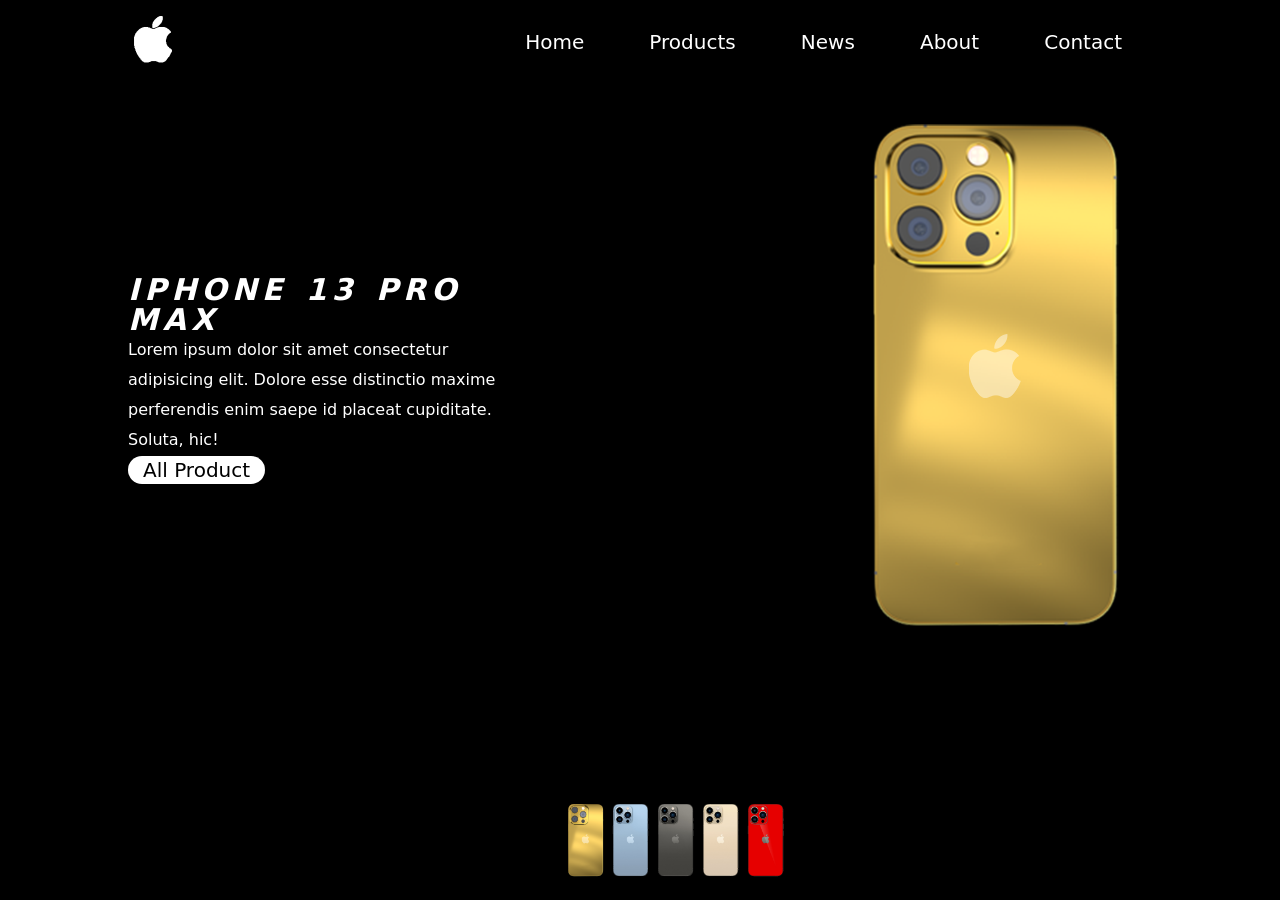
<file: index.html>
<!DOCTYPE html>
<html>
    <head>
        <meta charset="utf-8">

        <title>iphone website</title>
        <meta name="description" content="training">
        <!-- <link href="boot.css" rel="stylesheet"> -->
        
        <link href="index.css" rel="stylesheet">
        
        <meta name="viewport" content="width=device-width, initial-scale=1.0">
            </head>
    <body>

        <div class="container">
            <header>
    <a href="#"><img src="logo.png"/></a>
    <ul>
        <li><a href="#" class="link">Home</a></li>
        <li><a href="#" class="link">Products</a></li>
        <li><a href="#" class="link">News</a></li>
        <li><a href="#" class="link">About</a></li>
        <li><a href="#" class="link">Contact</a></li>
    </ul>
            </header>

            <div class="text">
                <div class="child1">
                    <h2>iphone 13 pro max</h2>
                    <p>Lorem ipsum dolor sit amet consectetur adipisicing elit.
                         Dolore esse distinctio maxime perferendis 
                        enim saepe id placeat cupiditate. Soluta, hic!</p>
                   <a href="#">All Product</a>
                </div>
              
<div class="child2">
    <img id="imgsrc" src="iphone0.png" >
                


            <footer>
                <img id="img0" src="iphone0.png" >
                <img id="img1" src="iphone1.png" >
                <img id="img2" src="iphone2.png" >
                <img id="img3" src="iphone3.png" >
                <img id="img4" src="iphone4.png" >
            </footer>

</div>
</div>
</div>

        <script src="index.js"></script>

    </body>
</html>
</file>
<file: index.css>
*{
    padding: 0;
    margin: 0;
    font-family: system-ui, -apple-system, BlinkMacSystemFont,
    'Segoe UI', Roboto, Oxygen, Ubuntu, Cantarell, 'Open Sans',
     'Helvetica Neue', sans-serif;
}
.container{
width: 100%;
position: relative;
background-color: #000;
height: 100vh;
}




ul li{list-style: none;
    display: inline-block;
    margin: 30px ;
 

}


ul li a{color: #fff;
text-decoration: none;
display: inline-block;
font-size: 20px;
font-weight: 400;
}

ul li a:hover{
    color: rgba(0, 0, 255, 0.582);
    }
header{display: flex;
    justify-content: space-between;
align-items: center;
width: 80%;
margin: auto;
}

header img{width:50px}

.text{color: #fff;
display: flex;
justify-content: space-between;
width: 80%;
align-items: center;
margin: auto;
}
.text .child1{
    width: 40%;
    font-size: 20px;
    line-height: 30px;
}

.text .child1 h2{
  text-transform: uppercase;
word-spacing:3px;
letter-spacing: 5px;
font-style: italic;}

.text .child1 p{
    font-size: 16px;
}

.text .child1 a{
    background-color: #fff;
    text-decoration: none;
    padding: 2px 15px;
    border-radius: 30px;
    color: #000;
}

footer{width: 30%;
    display: flex;
    position: absolute;
    bottom: 0;
    right: 20%;
transform: translate(-20%,-20%);}

footer img{width: 45px;cursor: pointer;transition: .9s;}

footer img:hover{transform: scale(1.4);}
</file>
